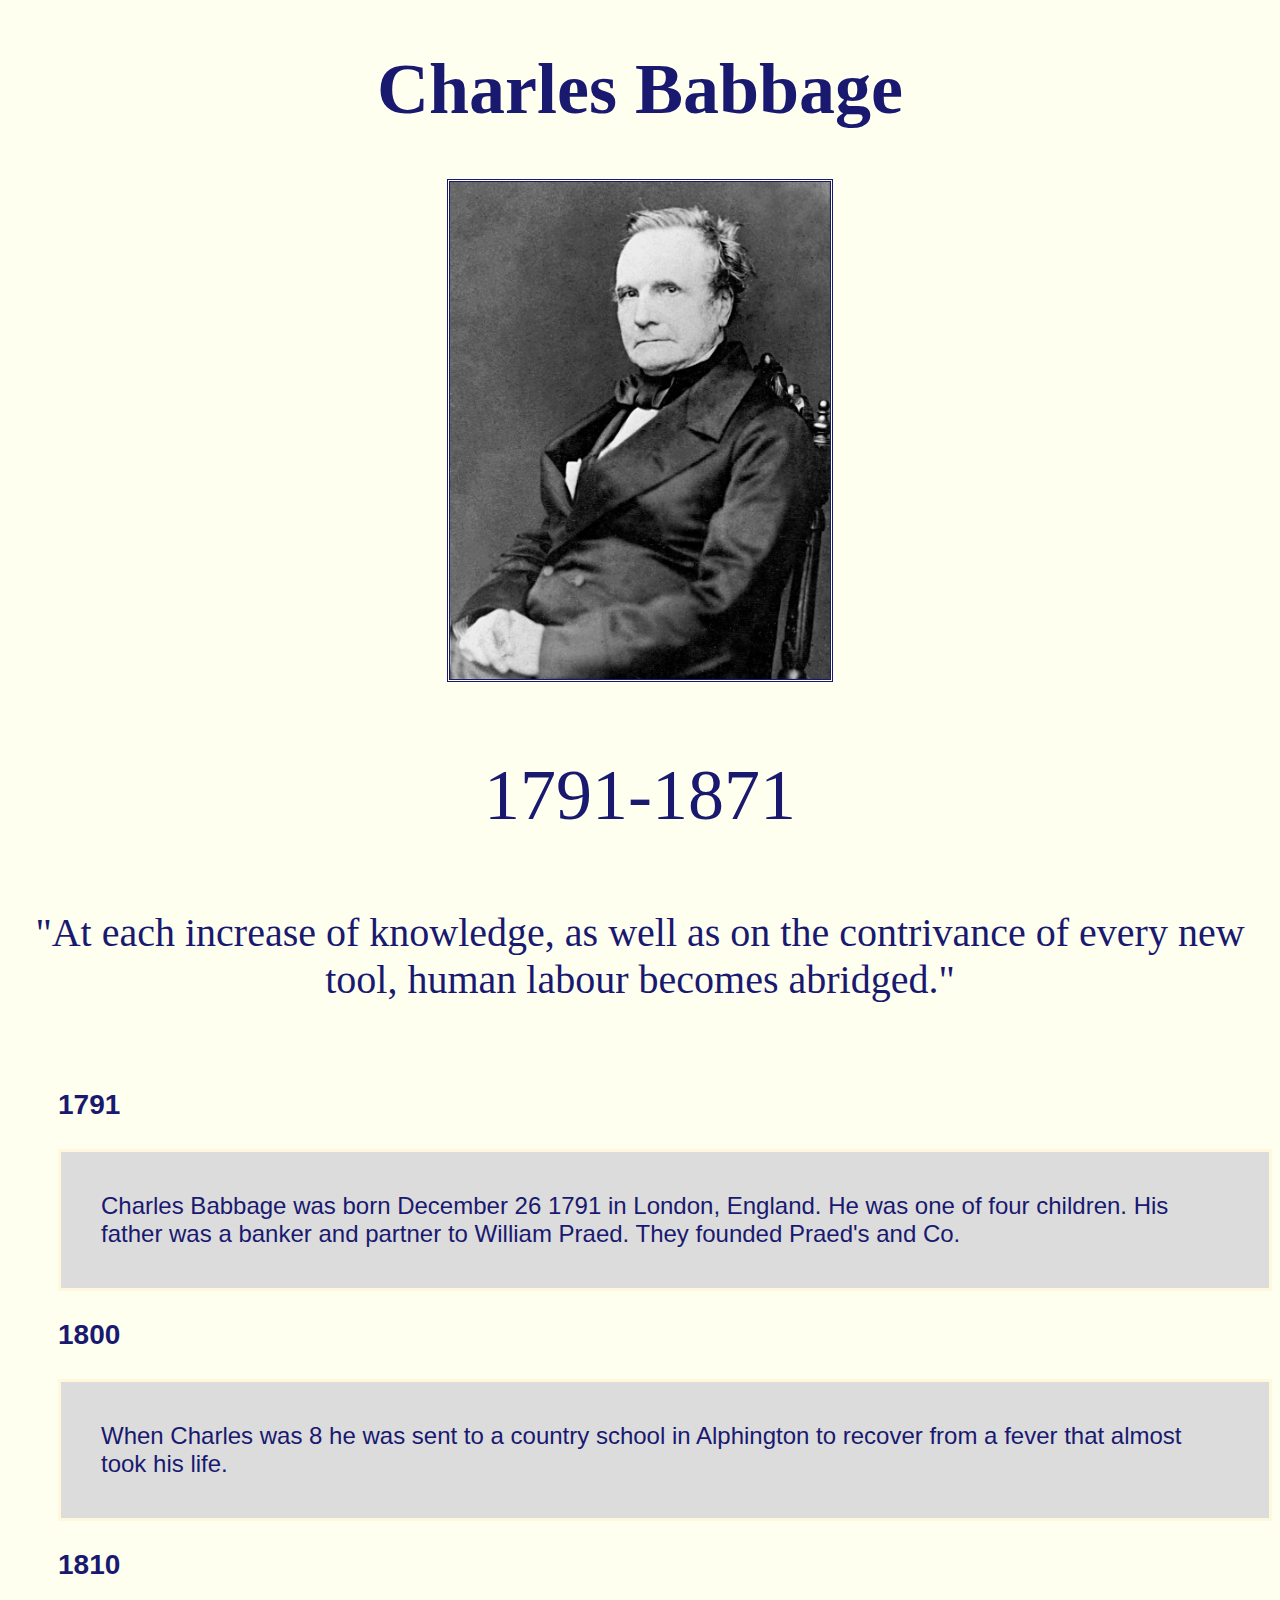
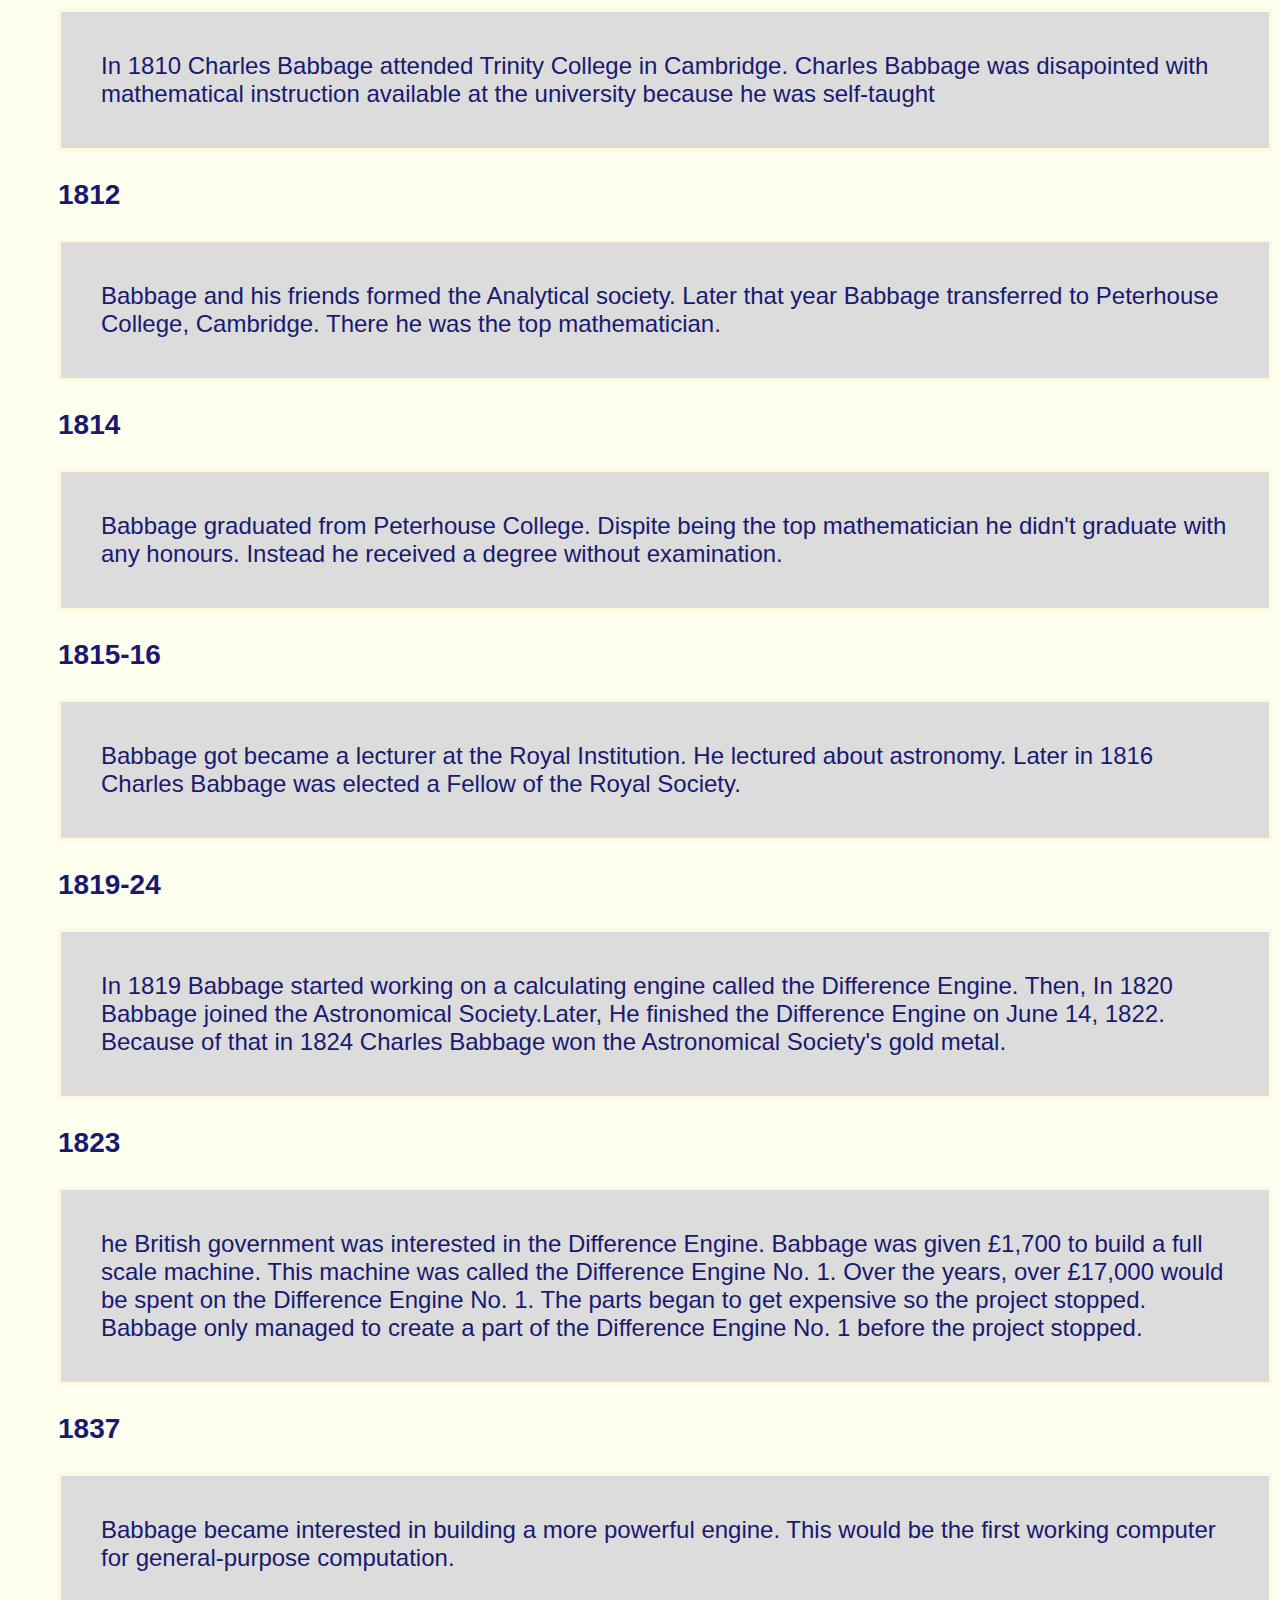
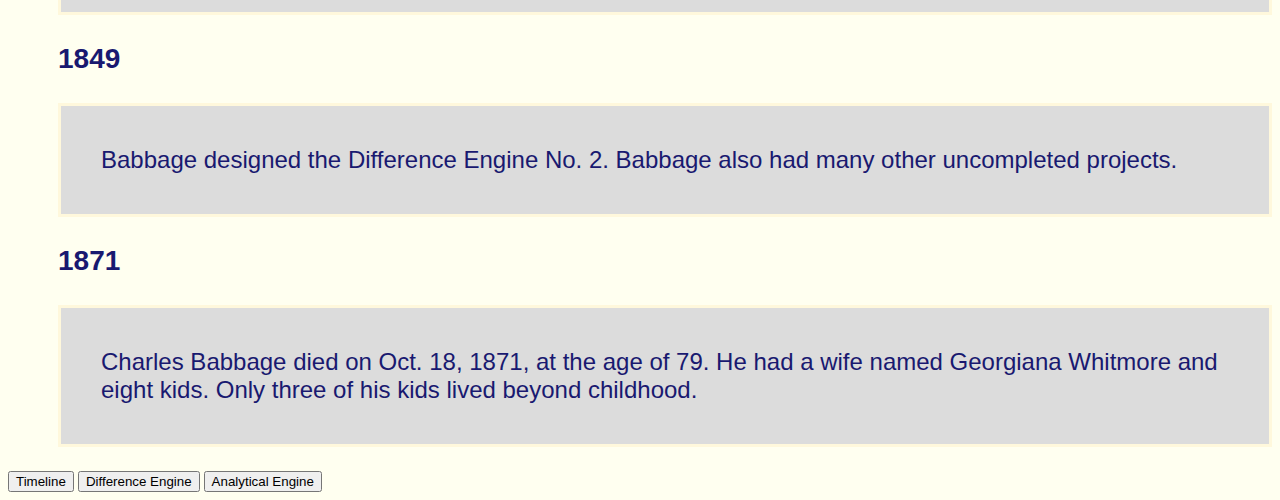
<file: index.html>
<!DOCTYPE html>
<html>
  <head>
    <meta charset="utf-8">
    <meta name="viewport" content="width=device-width">
    <title>repl.it</title>
    <link href="style.css" rel="stylesheet" type="text/css" />
  </head>
  <body>
    <h1 class="title">Charles Babbage</h1>
    <img class="photo" src="./images/Charles.jpg" alt="image_of_charles" width="30%">
    <p class="title">1791-1871</p>
    <p id="quote">"At each increase of knowledge, as well as on the contrivance of every new tool, human labour becomes abridged."</p>
    <br>
    <p class="year">1791</p>
    <p class="paragraph">Charles Babbage was born December 26 1791 in London, England. He was one of four children. His father was a banker and partner to William Praed. They founded Praed's and Co.</p>
    <p class="year">1800</p>
    <p class="paragraph">When Charles was 8 he was sent to a country school in Alphington to recover from a fever that almost took his life.</p>
    <p class="year">1810</p>
    <p class="paragraph">In 1810 Charles Babbage attended Trinity College in Cambridge. Charles Babbage was disapointed with mathematical instruction available at the university because he was self-taught</p>
    <p class="year">1812</p>
    <p class="paragraph"> Babbage and his friends formed the Analytical society. Later that year Babbage transferred to Peterhouse College, Cambridge. There he was the top mathematician.</p>
    <p class="year">1814</p>
    <p class="paragraph">Babbage graduated from Peterhouse College. Dispite being the top mathematician he didn't graduate with any honours. Instead he received a degree without examination.</p>
    <p class="year">1815-16</p>
    <p class="paragraph">Babbage got became a lecturer at the Royal Institution. He lectured about astronomy. Later in 1816 Charles Babbage was elected a Fellow of the Royal Society.</p>
    <p class="year">1819-24</p>
    <p class="paragraph">In 1819 Babbage started working on a calculating engine called the Difference Engine. Then, In 1820 Babbage joined the Astronomical Society.Later, He finished the Difference Engine on June 14, 1822. Because of that in 1824 Charles Babbage won the Astronomical Society's gold metal.</p>
    <p class="year">1823</p>
    <p class="paragraph">he British government was interested in the Difference Engine. Babbage was given £1,700 to build a full scale machine. This machine was called the Difference Engine No. 1. Over the years, over £17,000 would be spent on the Difference Engine No. 1. The parts began to get expensive so the project stopped. Babbage only managed to create a part of the Difference Engine No. 1 before the project stopped.</p>
    <p class="year">1837</p>
    <p class="paragraph">Babbage became interested in building a more powerful engine. This would be the first working computer for general-purpose computation.</p>
    <p class="year">1849</p>
    <p class="paragraph">Babbage designed the Difference Engine No. 2. Babbage also had many other uncompleted projects.</p>
    <p class="year">1871</p>
    <p class="paragraph">Charles Babbage died on Oct. 18, 1871, at the age of 79. He had a wife named Georgiana Whitmore and eight kids. Only three of his kids lived beyond childhood.</p>
    <button id="timeline">Timeline</button>
    <button id="difference">Difference Engine</button>
    <button id="analytical">Analytical Engine</button>
    <script src="script.js"></script>
  </body> 
</html>
</file>
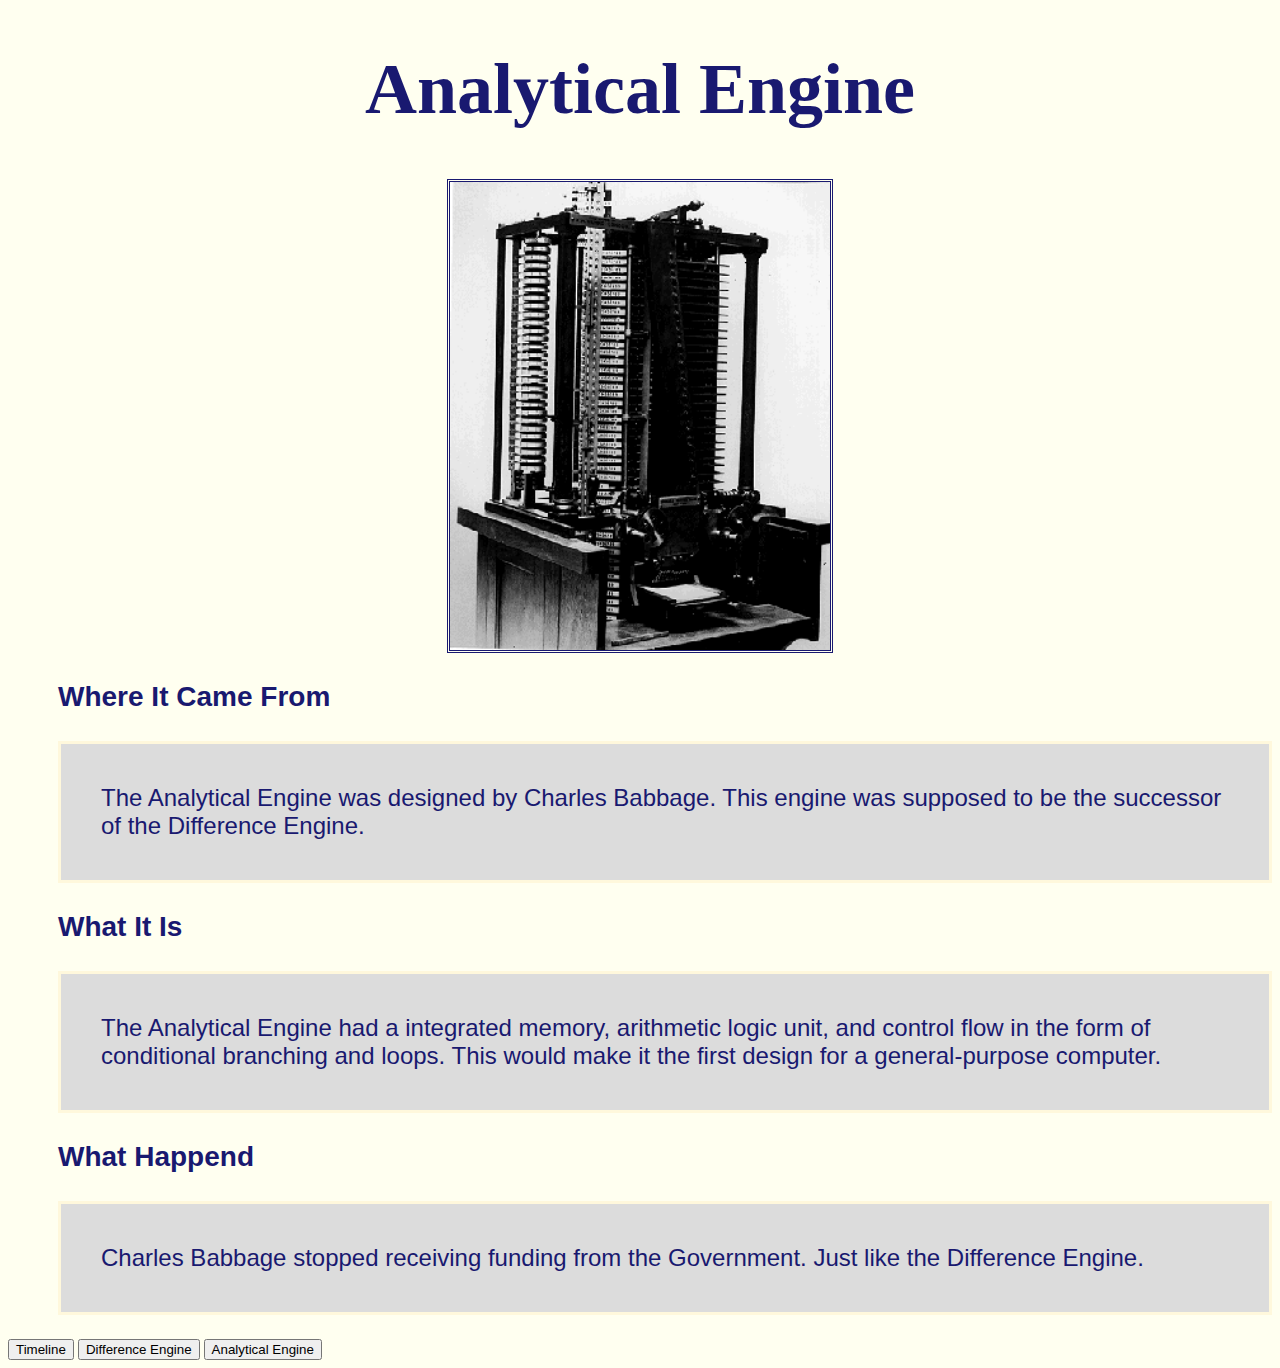
<file: index2.html>
<!DOCTYPE html>
<html>
  <head>
    <meta charset="utf-8">
    <meta name="viewport" content="width=device-width">
    <title>Analytical Engine</title>
    <link href="style.css" rel="stylesheet" type="text/css" />
  </head>
  <body>
    <h1 class="title">Analytical Engine</h1>
    <img class="photo" src="./images/Analytical_Engine.gif" alt="image_of_analytical_engine" width="30%">
    <p class="year">Where It Came From</p>
    <p class="paragraph">The Analytical Engine was designed by Charles Babbage. This engine was supposed to be the successor of the Difference Engine.</p>
    <p class="year">What It Is</p>
    <p class="paragraph">The Analytical Engine had a integrated memory, arithmetic logic unit, and control flow in the form of conditional branching and loops. This would make it the first design for a general-purpose computer.</p>
    <p class="year">What Happend</p>
    <p class="paragraph">Charles Babbage stopped receiving funding from the Government. Just like the Difference Engine.</p>
    <button id="timeline">Timeline</button>
    <button id="difference">Difference Engine</button>
    <button id="analytical">Analytical Engine</button>
   <script src="script.js"></script>
  </body> 
</html>
</file>
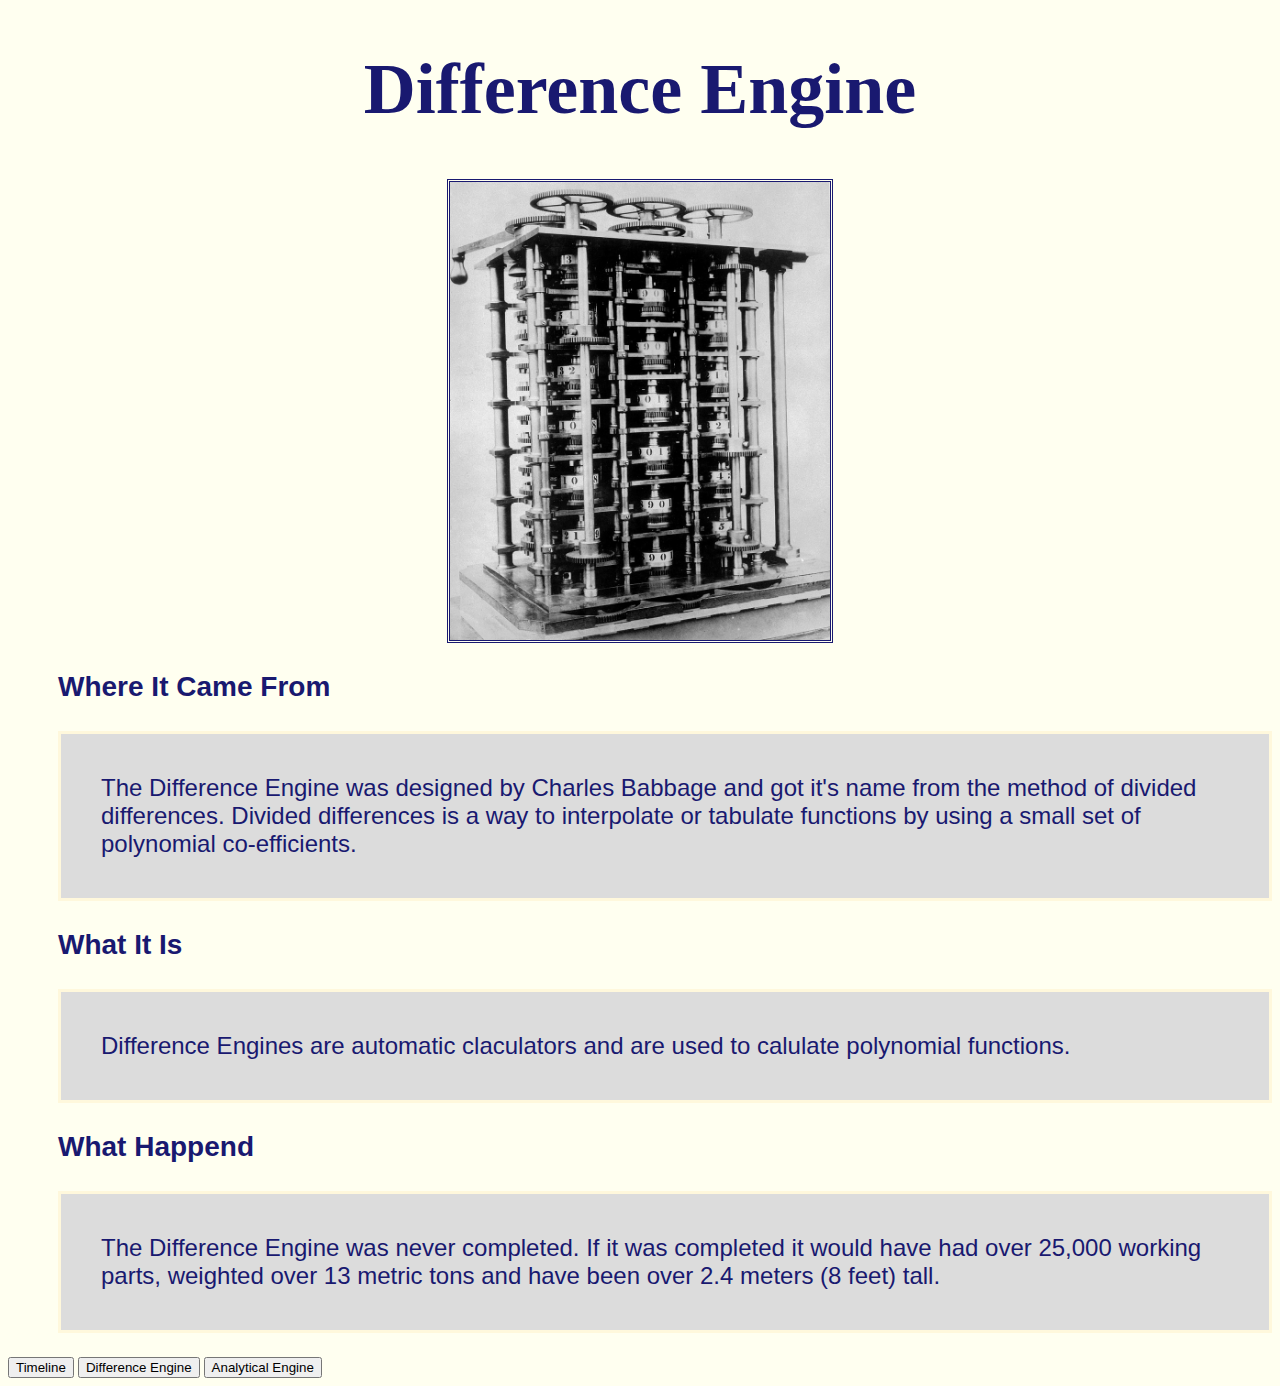
<file: index3.html>
<!DOCTYPE html>
<html>
  <head>
    <meta charset="utf-8">
    <meta name="viewport" content="width=device-width">
    <title>repl.it</title>
    <link href="style.css" rel="stylesheet" type="text/css" />
  </head>
  <body>
    <h1 class="title">Difference Engine</h1>
    <img class="photo" src="./images/difference.jpeg" alt="image_of_difference_engine" width="30%">
    <p class="year">Where It Came From</p>
    <p class="paragraph">The Difference Engine was designed by Charles Babbage and got it's name from the method of divided differences. Divided differences is a way to interpolate or tabulate functions by using a small set of polynomial co-efficients.</p>
    <p class="year">What It Is</p>
    <p class="paragraph">Difference Engines are automatic claculators and are used to calulate polynomial functions.</p>
    <p class="year">What Happend</p>
    <p class="paragraph"> The Difference Engine was never completed. If it was completed it would have had over 25,000 working parts, weighted over 13 metric tons and have been over 2.4 meters (8 feet) tall.</p>
    <button id="timeline">Timeline</button>
    <button id="difference">Difference Engine</button>
    <button id="analytical">Analytical Engine</button>
   <script src="script.js"></script>
  </body> 
</html>
</file>
<file: style.css>
.title {
  color: midnightblue;
  font-size: 450%;
  text-align: center;
}

.photo {
  display: block;
  margin-left: auto;
  margin-right: auto;
  border-style: double;
  border-color: midnightblue;
}

#quote {
  color: midnightblue;
  font-size: 250%;
  text-align: center;
}

.year {
  color: midnightblue;
  font-size: 175%;
  margin-left: 50px;
  font-family: arial, helvetica, sans-serif;
  font-weight: bold;
}

.paragraph {
  color: midnightblue;
  margin-left: 50px;
  font-size: 150%;
  font-family: arial, helvetica, sans-serif;
  padding: 40px;
  background-color: gainsboro;
  border-style: solid;
  border-color: cornsilk;
}

.bottom {
  color: midnightblue;
  font-size: 175%;
}

body {
  background-color: ivory;
}
</file>
